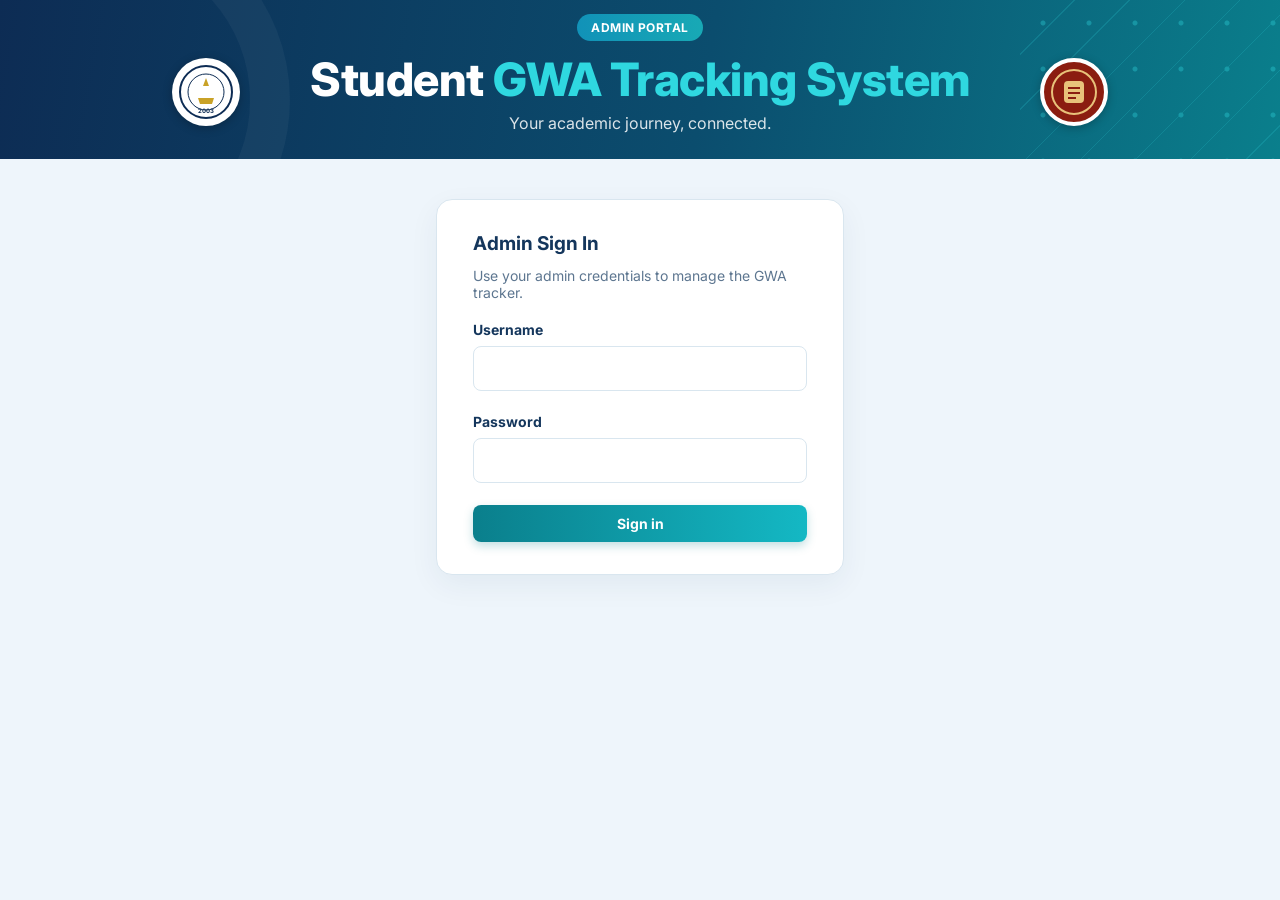
<file: index.html>
<!DOCTYPE html>
<html lang="en">
<head>
<meta charset="UTF-8">
<meta name="viewport" content="width=device-width, initial-scale=1.0">
<title>GWA Tracking System</title>
<link rel="preconnect" href="https://fonts.googleapis.com">
<link href="https://fonts.googleapis.com/css2?family=Inter:wght@400;500;600;700;800&display=swap" rel="stylesheet">
<link rel="stylesheet" href="css/style.css">
</head>
<body>
<header class="hero">
 <span class="badge">ADMIN PORTAL</span>
 <div class="hero-row">
  <div class="logo" aria-label="College seal"><svg width="56" height="56" viewBox="0 0 56 56"><circle cx="28" cy="28" r="26" fill="none" stroke="#0d2c54" stroke-width="2"/><circle cx="28" cy="28" r="18" fill="none" stroke="#0d2c54"/><path d="M28 14l3 8h-6zM20 34h16l-2 6H22z" fill="#c9a227"/><text x="28" y="49" font-size="6" text-anchor="middle" fill="#0d2c54" font-weight="700">2003</text></svg></div>
  <div><h1>Student <span>GWA Tracking System</span></h1><p>Your academic journey, connected.</p></div>
  <div class="logo red" aria-label="Department seal"><svg width="52" height="52" viewBox="0 0 52 52"><circle cx="26" cy="26" r="22" fill="none" stroke="#e8c27a" stroke-width="2"/><rect x="16" y="15" width="20" height="22" rx="4" fill="#e8c27a"/><path d="M20 22h12M20 27h12M20 32h8" stroke="#8b1d10" stroke-width="2"/></svg></div>
 </div>
</header>

<div class="wrap login-wrap" id="loginView" hidden>
 <form class="card" id="loginForm">
  <h3>Admin Sign In</h3><p class="sub">Use your admin credentials to manage the GWA tracker.</p>
  <p class="err" id="loginErr"></p>
  <label for="u">Username</label><input id="u" name="username" autocomplete="username" required>
  <label for="p">Password</label><input id="p" name="password" type="password" autocomplete="current-password" required>
  <button class="btn" style="width:100%">Sign in</button>
 </form>
</div>

<div class="wrap" id="app" hidden>
 <nav class="nav">
  <button data-tab="dashboard">Dashboard</button><button data-tab="students">Students</button><button data-tab="gradesheet">Grade Sheet</button>
  <button data-tab="teachers">Teachers</button><button data-tab="registrations">Registrations</button><button data-tab="settings">Settings</button>
  <button class="logout" id="logoutBtn" type="button">Logout</button>
 </nav>
 <div class="pagehead">
  <div><span class="pill">OPERATIONS</span><h2 id="pageTitle">Admin Dashboard</h2></div>
  <div class="headright">
   <label class="termpick" for="termSel"><span>Viewing term</span><select id="termSel"></select></label>
   <span class="online" id="online">System online</span>
  </div>
 </div>
 <div class="banner" id="termBanner" hidden></div>

 <!-- ============ Dashboard ============ -->
 <section id="dashboard" class="tab">
  <div class="card">
   <h3>Overview · <span id="dTerm"></span></h3><p class="sub">Click any tile to open the matching list.</p>
   <div class="stats">
    <button class="stat" data-go="students"><small>Total Students</small><b id="sTotal">–</b></button>
    <button class="stat" data-go="students" data-gender="Male"><small>Male</small><b id="sMale">–</b></button>
    <button class="stat" data-go="students" data-gender="Female"><small>Female</small><b id="sFemale">–</b></button>
    <button class="stat" data-go="students" data-sort="gwa"><small>Average GWA</small><b id="sAvg">–</b></button>
    <button class="stat ok" data-go="students" data-standing="honors"><small>Honors <i id="sHonLim"></i></small><b id="sHon">–</b></button>
    <button class="stat bad" data-go="students" data-standing="risk"><small>At Risk <i id="sRiskLim"></i></small><b id="sRisk">–</b></button>
    <button class="stat warn" data-go="students" data-standing="none"><small>Not Yet Graded</small><b id="sNone">–</b></button>
    <button class="stat" data-go="registrations"><small>Pending Registrations</small><b id="sPending">–</b></button>
    <button class="stat" data-go="teachers"><small>Teachers</small><b id="sTeachers">–</b></button>
   </div>
   <p class="legend"><span>Male</span> &nbsp; <span>Female</span></p>
   <div class="bar"><i id="barM"></i><i id="barF"></i></div>
   <p class="legend" id="barTxt"></p>
  </div>
  <div class="card"><h3>Students per Year Level</h3><p class="sub">Click a year level to open it in the Students list.</p><div class="yr" id="years"></div></div>
  <div class="card"><h3>Top Performers</h3><p class="sub">Lowest GWA is best (1.00 is the highest grade).</p>
   <div class="scroll"><table><thead><tr><th>#</th><th>Name</th><th>ID</th><th>Year / Sec</th><th>GWA</th><th></th></tr></thead><tbody id="top"></tbody></table></div></div>
 </section>

 <!-- ============ Students ============ -->
 <section id="students" class="tab" hidden>
  <div class="card">
   <div class="toolbar"><h3>Students by Year, Section, and Gender</h3>
    <div class="btnrow noprint"><button class="btn ghost" id="importBtn">Import CSV</button><button class="btn ghost" id="exportBtn">Export CSV</button><button class="btn ghost" id="printBtn">Print</button><button class="btn" id="addStudent">+ Add Student</button></div></div>
   <div class="statustabs noprint" id="statusTabs" role="tablist"><button data-status="active" class="active">Active</button><button data-status="archived">Archived</button><button data-status="graduated">Graduated</button></div>
   <div class="filters noprint">
    <div class="grid2"><div><label for="q">Search Student</label><input id="q" placeholder="Search by name, email, ID, section, or gender"></div>
     <div><label for="ln">Filter by Last Name</label><input id="ln" placeholder="Enter a last name"></div></div>
    <div class="grid4">
     <div><label for="fy">Year Level</label><select id="fy"><option value="1">1st Year</option><option value="2">2nd Year</option><option value="3">3rd Year</option><option value="4">4th Year</option></select></div>
     <div><label for="fsec">Section</label><select id="fsec"></select></div>
     <div><label for="fg">Gender</label><select id="fg"><option value="">All</option><option>Male</option><option>Female</option></select></div>
     <div><label for="fst">Standing</label><select id="fst"><option value="">All</option><option value="honors">Honors</option><option value="regular">Regular</option><option value="risk">At risk</option><option value="none">Not yet graded</option></select></div>
    </div>
    <div class="grid4"><div><label for="fs">Sort by</label><select id="fs"><option value="name">Last name</option><option value="gwa">GWA (best first)</option><option value="id">Student ID</option><option value="section">Section</option><option value="gender">Gender</option></select></div></div>
   </div>
   <div class="subjects noprint" id="subjects"></div>
   <div class="bulkbar noprint" id="bulkbar" hidden>
    <b id="bulkCount"></b>
    <label for="bulkSec" class="inline">Move to</label><select id="bulkSec"></select><button class="btn sm" id="bulkMove">Move</button>
    <button class="btn danger sm" id="bulkArchive">Archive</button><button class="btn ghost sm" id="bulkClear">Clear selection</button>
   </div>
   <div id="tree"></div>
  </div>
 </section>

 <!-- ============ Grade Sheet ============ -->
 <section id="gradesheet" class="tab" hidden>
  <div class="card">
   <div class="toolbar"><h3>Class Grade Sheet</h3>
    <div class="btnrow noprint"><button class="btn ghost" id="gsExport">Export CSV</button><button class="btn ghost" id="gsPrint">Print</button></div></div>
   <p class="sub noprint">Enter grades for a whole class at once. Pick the year level, section and subject. Press Enter to move to the next student.</p>
   <div class="grid3 noprint">
    <div><label for="gsY">Year Level</label><select id="gsY"><option value="1">1st Year</option><option value="2">2nd Year</option><option value="3">3rd Year</option><option value="4">4th Year</option></select></div>
    <div><label for="gsSec">Section</label><select id="gsSec"></select></div>
    <div><label for="gsSub">Subject</label><select id="gsSub"></select></div>
   </div>
   <div class="gsinfo" id="gsInfo"></div>
   <div id="gsBody"></div>
   <div class="savebar noprint" id="gsBar" hidden><span id="gsErr" class="err"></span><button class="btn ghost" id="gsReset">Discard changes</button><button class="btn" id="gsSave">Save grades</button></div>
  </div>
 </section>

 <!-- ============ Teachers ============ -->
 <section id="teachers" class="tab" hidden>
  <div class="card">
   <div class="toolbar"><h3>Teachers</h3><button class="btn" id="addTeacher">+ Add Teacher</button></div>
   <p class="sub">Assign each teacher the classes they handle. The Grade Sheet shows who teaches each class.</p>
   <label for="tq">Search Teacher</label><input id="tq" placeholder="Search by name, email, department, or class">
   <div class="scroll"><table><thead><tr><th>Name</th><th>Email</th><th>Department</th><th>Classes</th><th></th></tr></thead><tbody id="tlist"></tbody></table></div>
  </div>
 </section>

 <!-- ============ Registrations ============ -->
 <section id="registrations" class="tab" hidden>
  <div class="card">
   <div class="toolbar"><h3>Registrations</h3><button class="btn" id="addReg">+ New Registration</button></div>
   <p class="sub">Approving a student registration adds them to the least-filled section of their year level if no section was given.</p>
   <label for="rf">Status</label><select id="rf"><option value="">All</option><option selected>Pending</option><option>Approved</option><option>Rejected</option></select>
   <div class="scroll"><table><thead><tr><th>Name</th><th>Role</th><th>Email</th><th>Details</th><th>Status</th><th></th></tr></thead><tbody id="rlist"></tbody></table></div>
  </div>
 </section>

 <!-- ============ Settings ============ -->
 <section id="settings" class="tab" hidden>
  <div class="setgrid">
   <div class="card">
    <h3>School Term</h3>
    <p class="sub">The current term is where new grades go by default. Use the term picker at the top to look at past terms.</p>
    <div class="curterm"><small>Current term</small><b id="curTerm">–</b></div>
    <div class="btnrow" style="margin:14px 0 6px"><button class="btn" id="nextSem">Start 2nd Semester</button><button class="btn" id="promoteBtn">End school year &amp; promote</button></div>
    <p class="sub" id="termHint" style="margin:6px 0 0"></p>
   </div>
   <div class="card">
    <h3>Grading Standing</h3>
    <p class="sub">GWA limits used for honors and at-risk counts, filters and badges.</p>
    <div class="grid2"><div><label for="limHon">Honors: GWA at or better than</label><input id="limHon" type="number" min="1" max="5" step="0.05"></div>
     <div><label for="limRisk">At risk: GWA worse than</label><input id="limRisk" type="number" min="1" max="5" step="0.05"></div></div>
    <div class="btnrow"><span class="err" id="limErr"></span><button class="btn" id="limSave">Save limits</button></div>
   </div>
  </div>
  <div class="card" style="margin-top:24px">
   <h3>Year Level Settings</h3>
   <p class="sub">Choose a year level, then set its section names and the subjects in each semester. Changes apply to every student in that year level.</p>
   <div class="yeartabs" id="setYears"><button data-y="1">1st Year</button><button data-y="2">2nd Year</button><button data-y="3">3rd Year</button><button data-y="4">4th Year</button></div>
  </div>
  <div class="setgrid">
   <div class="card">
    <div class="toolbar"><h3 id="secTitle">Sections</h3><button class="btn ghost sm" id="addSec" type="button">+ Add section</button></div>
    <p class="sub">Rename a section and its students move with it. A section can only be removed when it has no students.</p>
    <div id="secList"></div>
   </div>
   <div class="card">
    <div class="toolbar"><h3 id="curTitle">Curriculum</h3><button class="btn ghost sm" id="addSub" type="button">+ Add subject</button></div>
    <div class="semtabs" id="semTabs"><button data-sem="1">1st Semester</button><button data-sem="2">2nd Semester</button></div>
    <p class="sub" id="curSum"></p>
    <div class="subrow subhead"><span>Subject</span><span>Units</span><span></span></div>
    <div id="subList"></div>
   </div>
  </div>
  <div class="savebar"><span id="setErr" class="err"></span><button class="btn ghost" id="setReset" type="button">Discard changes</button><button class="btn" id="setSave" type="button">Save settings</button></div>
 </section>
</div>

<!-- ============ Dialogs ============ -->
<dialog id="dStudent"><form method="dialog" id="fStudent">
 <h3 id="dsTitle">Student</h3>
 <div class="grid2"><div><label>First name</label><input name="first_name" required></div><div><label>Last name</label><input name="last_name" required></div></div>
 <div class="grid2"><div><label>Student ID</label><input name="student_id" required placeholder="025-0001"></div><div><label>Email</label><input name="email" type="email" required></div></div>
 <div class="grid2"><div><label>Gender</label><select name="gender"><option>Male</option><option>Female</option></select></div>
 <div class="grid2" style="gap:0 8px"><div><label>Year</label><select name="year"><option>1</option><option>2</option><option>3</option><option>4</option></select></div><div><label>Section</label><select name="section" id="stuSec"></select></div></div></div>
 <div class="gwasum" id="gwaSum"></div>
 <div id="gradesBox"><label>Grades · <span id="subjTerm"></span> <span style="font-weight:400;color:var(--muted)">(subject · units · grade 1.00–5.00) — term GWA: <b id="liveGwa">–</b></span></label>
  <div id="grades"></div><div style="display:flex;gap:8px;flex-wrap:wrap;margin:4px 0 18px"><button type="button" class="btn ghost sm" id="addGrade">+ Add subject</button><button type="button" class="btn ghost sm" id="loadSubjects">Reset to curriculum subjects</button></div></div>
 <div id="historyBox"></div>
 <p id="dsErr" class="err"></p>
 <div style="display:flex;gap:8px;justify-content:flex-end"><button class="btn ghost" value="cancel" formnovalidate>Cancel</button><button class="btn" value="save">Save</button></div>
</form></dialog>

<dialog id="dTeacher"><form method="dialog" id="fTeacher"><h3 id="dtTitle">Teacher</h3>
 <label>Name</label><input name="name" required><label>Email</label><input name="email" type="email" required>
 <div class="grid2"><div><label>Department</label><input name="department"></div><div><label>Specialization</label><input name="subject"></div></div>
 <p id="dtErr" class="err"></p>
 <div style="display:flex;gap:8px;justify-content:flex-end"><button class="btn ghost" value="cancel" formnovalidate>Cancel</button><button class="btn" value="save">Save</button></div>
</form></dialog>

<dialog id="dAssign"><form method="dialog" id="fAssign"><h3 id="daTitle">Assign class</h3>
 <div class="grid2"><div><label>Year Level</label><select name="year" id="asY"><option value="1">1st Year</option><option value="2">2nd Year</option><option value="3">3rd Year</option><option value="4">4th Year</option></select></div>
  <div><label>Section</label><select name="section" id="asSec"></select></div></div>
 <label>Subject</label><select name="subject" id="asSub"></select>
 <p id="daErr" class="err"></p>
 <div style="display:flex;gap:8px;justify-content:flex-end"><button class="btn ghost" value="cancel" formnovalidate>Cancel</button><button class="btn" value="save">Assign</button></div>
</form></dialog>

<dialog id="dReg"><form method="dialog" id="fReg"><h3>New Registration</h3>
 <label>Role</label><select name="role" id="regRole"><option>Student</option><option>Teacher</option></select>
 <div class="grid2"><div><label>First name</label><input name="first_name" required></div><div><label>Last name</label><input name="last_name" required></div></div>
 <label>Email</label><input name="email" type="email" required>
 <div id="regStu" class="grid2"><div><label>Gender</label><select name="gender"><option>Male</option><option>Female</option></select></div>
  <div class="grid2" style="gap:0 8px"><div><label>Year</label><select name="year"><option>1</option><option>2</option><option>3</option><option>4</option></select></div><div><label>Section</label><select name="section" id="regSec"></select></div></div></div>
 <div id="regTea" hidden><label>Subject</label><input name="subject"></div>
 <p id="drErr" class="err"></p>
 <div style="display:flex;gap:8px;justify-content:flex-end"><button class="btn ghost" value="cancel" formnovalidate>Cancel</button><button class="btn" value="save">Submit</button></div>
</form></dialog>

<dialog id="dImport"><form method="dialog" id="fImport"><h3>Import Students from CSV</h3>
 <p class="sub" style="margin:0 0 10px">Columns: <code>student_id, first_name, last_name, email, gender, year, section</code>. Leave <code>student_id</code> or <code>section</code> blank to fill them in automatically. Nothing is added if any row has a problem.</p>
 <div class="btnrow" style="justify-content:flex-start;margin-bottom:12px"><button type="button" class="btn ghost sm" id="csvTemplate">Download template</button></div>
 <label for="csvFile">CSV file</label><input type="file" id="csvFile" accept=".csv,text/csv">
 <label for="csvText">…or paste CSV here</label><textarea id="csvText" rows="6" placeholder="student_id,first_name,last_name,email,gender,year,section"></textarea>
 <p id="diPreview" class="sub"></p>
 <pre id="diErr" class="err pre"></pre>
 <div style="display:flex;gap:8px;justify-content:flex-end"><button class="btn ghost" value="cancel" formnovalidate>Cancel</button><button class="btn" value="save">Import</button></div>
</form></dialog>

<dialog id="dConfirm"><form method="dialog" id="fConfirm">
 <h3 id="cfTitle">Save settings?</h3>
 <p class="sub" id="cfIntro" style="margin:0 0 10px">This change affects existing records:</p>
 <ul class="cflist" id="cfList"></ul>
 <div id="cfGrades" class="cfbox"><p style="margin:0 0 10px">These subjects are being removed but students already have grades in them: <span id="cfGradesText"></span>.</p>
  <label class="radio"><input type="radio" name="removed_grades" value="keep" checked> Keep those grades (they still count toward GWA)</label>
  <label class="radio"><input type="radio" name="removed_grades" value="delete"> Delete those grades (GWA is recalculated without them)</label></div>
 <div style="display:flex;gap:8px;justify-content:flex-end;margin-top:18px"><button class="btn ghost" value="cancel" formnovalidate>Cancel</button><button class="btn" value="ok" id="cfOk">Save changes</button></div>
</form></dialog>

<div class="toast" id="toast" role="status" aria-live="polite"><span id="toastMsg"></span><button id="toastAct" hidden></button></div>
<script src="js/db.js"></script>
<script src="js/app.js"></script>
</body>
</html>
</file>
<file: css/style.css>
[hidden]{display:none!important}
:root{--navy:#0d2c54;--teal:#0a7f8c;--cyan:#2fd8e0;--bg:#eef5fb;--card:#fff;--line:#d9e6ef;--text:#14365c;--muted:#5d7690;--soft:#f5fafd;--danger:#c0392b;--ok:#1f8a4c}
*{box-sizing:border-box}
body{margin:0;font-family:Inter,system-ui,Arial,sans-serif;background:var(--bg);color:var(--text)}
.hero{position:relative;overflow:hidden;background:linear-gradient(100deg,#0d2c54 0%,#0b4d6e 55%,#0a7f8c 100%);color:#fff;text-align:center;padding:14px 16px 26px}
.hero::before{content:"";position:absolute;left:-90px;top:-90px;width:300px;height:300px;border-radius:50%;border:40px solid rgba(255,255,255,.04)}
.hero::after{content:"";position:absolute;right:0;top:0;width:260px;height:100%;opacity:.35;background-image:radial-gradient(circle,#2fd8e0 2px,transparent 3px),repeating-linear-gradient(135deg,transparent 0 38px,rgba(47,216,224,.5) 38px 39px);background-size:46px 46px,auto}
.badge{display:inline-block;background:linear-gradient(90deg,#1192b8,#18a9b5);padding:6px 14px;border-radius:999px;font-size:12px;font-weight:700;letter-spacing:.04em}
.hero-row{display:flex;align-items:center;justify-content:center;gap:clamp(16px,6vw,70px);margin-top:10px;position:relative;z-index:1}
.hero h1{margin:0;font-size:clamp(24px,4.6vw,46px);font-weight:800;letter-spacing:-.01em}
.hero h1 span{color:var(--cyan)}
.hero p{margin:6px 0 0;opacity:.85}
.logo{width:68px;height:68px;border-radius:50%;background:#fff;display:grid;place-items:center;flex:none;box-shadow:0 2px 10px rgba(0,0,0,.25)}
.logo.red{background:#8b1d10;border:4px solid #fff}
.wrap{max-width:1156px;margin:0 auto;padding:0 16px}
.nav{margin-top:14px;background:linear-gradient(100deg,#0d2c54,#0b5a6e);border-radius:14px;padding:16px 14px;display:flex;gap:8px;align-items:center;flex-wrap:wrap;box-shadow:0 10px 24px rgba(13,44,84,.25)}
.nav button{background:rgba(255,255,255,.06);color:#e3f0f7;border:1px solid transparent;padding:10px 16px;border-radius:9px;font:inherit;font-size:15px;cursor:pointer}
.nav button:hover{background:rgba(255,255,255,.12)}
.nav button.active{background:rgba(47,216,224,.15);border-color:#3fb8c4}
.nav .logout{margin-left:auto;background:#eef4f9;color:var(--navy);font-weight:700;padding:12px 22px}
.nav .logout:hover{background:#fff}
.pagehead{display:flex;justify-content:space-between;align-items:flex-end;gap:12px;margin:30px 6px 30px;flex-wrap:wrap}
.pill{display:inline-block;background:linear-gradient(90deg,#1192b8,#18a9b5);color:var(--navy);font-size:12px;font-weight:700;letter-spacing:.06em;padding:6px 14px;border-radius:999px}
.pagehead h2{margin:12px 0 0;font-size:28px;font-weight:800}
.online{border:1px solid #9fe0bd;background:#eafaf1;color:var(--ok);font-weight:700;font-size:13px;padding:8px 12px;border-radius:999px}
.card{background:var(--card);border:1px solid var(--line);border-radius:16px;padding:32px 36px;box-shadow:0 10px 30px rgba(13,44,84,.06);margin-bottom:24px}
.card h3{margin:0 0 12px;font-size:19px}
.card .sub{color:var(--muted);font-size:14px;margin:0 0 20px}
label{display:block;font-weight:700;font-size:14px;margin:0 0 8px}
input,select{width:100%;padding:12px 14px;border:1px solid var(--line);border-radius:8px;font:inherit;font-size:15px;color:var(--text);background:#fff;margin-bottom:22px}
input:focus,select:focus{outline:2px solid #8fdde3;border-color:#3fb8c4}
.btn{border:0;border-radius:8px;padding:10px 16px;font:inherit;font-weight:700;font-size:14px;cursor:pointer;background:linear-gradient(90deg,#0a7f8c,#14b8c4);color:#fff;box-shadow:0 4px 10px rgba(10,127,140,.25)}
.btn.ghost{background:#eef3f8;color:var(--text);box-shadow:none}
.btn.danger{background:#fdecea;color:var(--danger);box-shadow:none}
.btn:hover{filter:brightness(1.05)}
.btn.sm{padding:8px 12px;font-size:13px}

.stats{display:grid;grid-template-columns:repeat(3,1fr);gap:16px;margin-bottom:24px}
.stat{background:var(--soft);border:1px solid var(--line);border-left:4px solid var(--teal);border-radius:14px;padding:18px 20px;cursor:pointer;text-align:left;font:inherit;color:inherit;transition:transform .15s}
.stat:hover{transform:translateY(-2px);box-shadow:0 8px 18px rgba(13,44,84,.08)}
.stat small{color:var(--muted);font-weight:600}.stat b{display:block;font-size:30px;margin-top:6px}
.bar{display:flex;height:10px;border-radius:99px;overflow:hidden;background:#e3edf4;margin:6px 0 4px}
.bar i{display:block;background:#1192b8}.bar i+i{background:#e2789a}
.yr{display:grid;grid-template-columns:repeat(auto-fit,minmax(220px,1fr));gap:14px}
.yr button{all:unset;cursor:pointer;background:var(--soft);border:1px solid var(--line);border-radius:12px;padding:16px}
.yr button:hover{border-color:#3fb8c4}
.legend{font-size:13px;color:var(--muted)}
.legend span::before{content:"";display:inline-block;width:9px;height:9px;border-radius:2px;margin-right:5px;background:#1192b8}
.legend span+span::before{background:#e2789a}
details.year{background:#f0f6fa;border:1px solid var(--line);border-radius:12px;margin-bottom:16px}
details.year>summary{cursor:pointer;padding:16px 18px;font-weight:700;list-style:none}
details.year>summary::before{content:"▶ ";font-size:12px}details.year[open]>summary::before{content:"▼ "}
.sections{display:grid;grid-template-columns:repeat(auto-fit,minmax(300px,1fr));gap:14px;padding:0 14px 16px}
.section{background:#fff;border:1px solid var(--line);border-radius:12px;padding:14px}
.section-h{display:flex;justify-content:space-between;font-weight:800;border-bottom:1px solid var(--line);padding-bottom:10px;margin-bottom:12px}
.count{background:#e6f7ef;color:var(--ok);border-radius:99px;min-width:26px;text-align:center;font-size:12px;padding:3px 8px}
.ghead{color:#0b5a6e;font-weight:700;font-size:13px;margin:10px 0 8px}
.person{display:flex;gap:10px;align-items:center;justify-content:space-between;border:1px solid var(--line);border-left:4px solid var(--teal);border-radius:12px;padding:12px 14px;margin-bottom:10px;background:var(--soft)}
.person b{display:block;margin-bottom:3px}.person small{display:block;color:var(--muted);font-size:13px;word-break:break-all}
.person .acts{display:flex;gap:6px;flex:none}
.gwa{display:inline-block;margin-top:5px;font-weight:700;font-size:12px;padding:2px 8px;border-radius:99px;background:#e6f2ff;color:#1d4f91}
.gwa.hon{background:#e6f7ef;color:var(--ok)}.gwa.risk{background:#fdecea;color:var(--danger)}
table{width:100%;border-collapse:collapse;font-size:14px}th,td{text-align:left;padding:12px 10px;border-bottom:1px solid var(--line)}th{color:var(--muted);font-size:12px;text-transform:uppercase;letter-spacing:.05em}
.tag{font-size:12px;font-weight:700;padding:3px 9px;border-radius:99px;background:#fff6e0;color:#9a6a00}.tag.Approved{background:#e6f7ef;color:var(--ok)}.tag.Rejected{background:#fdecea;color:var(--danger)}
.toolbar{display:flex;justify-content:space-between;align-items:center;gap:12px;flex-wrap:wrap;margin-bottom:16px}.toolbar h3{margin:0}
.grid2{display:grid;grid-template-columns:1fr 1fr;gap:0 14px}
dialog{border:0;border-radius:16px;padding:0;width:min(560px,calc(100vw - 32px));box-shadow:0 30px 60px rgba(0,0,0,.3)}
dialog::backdrop{background:rgba(13,44,84,.45)}
dialog form{padding:26px 28px}dialog h3{margin:0 0 18px}
.grow{display:grid;grid-template-columns:1fr 70px 80px 34px;gap:8px;align-items:start}.grow input{margin-bottom:8px;padding:9px}
.toast{position:fixed;bottom:20px;left:50%;transform:translateX(-50%);background:var(--navy);color:#fff;padding:12px 18px;border-radius:10px;opacity:0;transition:.25s;pointer-events:none;z-index:9}.toast.show{opacity:1}
.empty{color:var(--muted);text-align:center;padding:20px}
.scroll{overflow-x:auto}
@media(max-width:600px){.stats{grid-template-columns:1fr 1fr}.card{padding:20px 16px}.grid2{grid-template-columns:1fr}.logo{display:none}.person{flex-direction:column;align-items:stretch}}

.login-wrap{max-width:440px;margin:40px auto}
.err{color:var(--danger);font-weight:600}
.yearhead{display:flex;justify-content:space-between;align-items:center;gap:10px;margin:4px 0 14px;font-weight:800;font-size:17px}
.yearhead .count{font-size:13px}
.sections.flat{padding:0}
.subjects{background:var(--soft);border:1px solid var(--line);border-radius:12px;padding:14px 16px;margin-bottom:18px;display:flex;flex-wrap:wrap;gap:8px}
.subj-h{width:100%;font-weight:800;display:flex;justify-content:space-between;gap:8px;flex-wrap:wrap}.subj-h span{font-weight:600;color:var(--muted);font-size:13px}
.chip{background:#fff;border:1px solid var(--line);border-radius:99px;padding:5px 11px;font-size:13px;font-weight:600}.chip i{font-style:normal;color:var(--teal);margin-left:3px}
.grow{grid-template-columns:1fr 70px 80px 34px}

.yeartabs{display:flex;gap:8px;flex-wrap:wrap}
.yeartabs button{font:inherit;font-weight:700;font-size:14px;cursor:pointer;border:1px solid var(--line);background:var(--soft);color:var(--text);padding:10px 18px;border-radius:999px}
.yeartabs button:hover{border-color:#3fb8c4}
.yeartabs button.active{background:linear-gradient(90deg,#0a7f8c,#14b8c4);color:#fff;border-color:transparent}
.setgrid{display:grid;grid-template-columns:1fr 1.4fr;gap:24px}
.setgrid .card{margin-bottom:0}
.secrow,.subrow{display:grid;gap:8px;align-items:center;margin-bottom:8px}
.secrow{grid-template-columns:1fr auto 34px}.subrow{grid-template-columns:1fr 80px 34px}
.secrow input,.subrow input{margin:0;padding:10px 12px}
.secrow small{color:var(--muted);font-weight:600;font-size:12px;white-space:nowrap}
.subhead span{font-size:12px;font-weight:700;color:var(--muted);text-transform:uppercase;letter-spacing:.05em}
.savebar{display:flex;gap:10px;justify-content:flex-end;align-items:center;flex-wrap:wrap;margin:24px 0 40px}
.savebar .err{margin-right:auto}
.dirty{color:#9a6a00;font-weight:700}
@media(max-width:800px){.setgrid{grid-template-columns:1fr}}

.yearhead{flex-wrap:wrap}
.viewtoggle{display:inline-flex;background:#eef3f8;border-radius:10px;padding:3px}
.viewtoggle button{font:inherit;font-size:13px;font-weight:700;border:0;background:none;color:var(--muted);padding:7px 14px;border-radius:8px;cursor:pointer}
.viewtoggle button.active{background:#fff;color:var(--text);box-shadow:0 1px 4px rgba(13,44,84,.12)}
.secsum{display:grid;grid-template-columns:repeat(auto-fill,minmax(240px,1fr));gap:14px}
.secsum-card{all:unset;box-sizing:border-box;cursor:pointer;background:var(--soft);border:1px solid var(--line);border-left:4px solid var(--teal);border-radius:14px;padding:16px 18px;transition:transform .15s}
.secsum-card:hover{transform:translateY(-2px);border-color:#3fb8c4;box-shadow:0 8px 18px rgba(13,44,84,.08)}
.secsum-card:focus-visible{outline:2px solid #3fb8c4}
.secsum-h{display:flex;justify-content:space-between;align-items:center;font-weight:800;font-size:16px;margin-bottom:10px}
.secsum-card dl{display:grid;grid-template-columns:repeat(3,1fr);gap:6px;margin:12px 0 10px}
.secsum-card dt{font-size:11px;color:var(--muted);font-weight:700;text-transform:uppercase;letter-spacing:.04em}
.secsum-card dd{margin:2px 0 0;font-weight:800;font-size:18px}.secsum-card dd.ok{color:var(--ok)}.secsum-card dd.bad{color:var(--danger)}
.secsum-card .open{font-size:13px;font-weight:700;color:var(--teal)}
.stable td,.stable th{padding:9px 10px}.stable tbody tr:hover{background:var(--soft)}
.stable .num{color:var(--muted);width:36px}.stable .mail{color:var(--muted);font-size:13px}
.stable .acts{white-space:nowrap;text-align:right}
.sortbtn{all:unset;cursor:pointer;font:inherit;color:inherit}.sortbtn.on{color:var(--teal)}
.gtag{font-size:12px;font-weight:700;padding:2px 9px;border-radius:99px}.gtag.m{background:#e3f2fa;color:#0b6c91}.gtag.f{background:#fbe8ef;color:#a3345c}
.pager{display:flex;justify-content:space-between;align-items:center;gap:10px;flex-wrap:wrap;margin-top:14px;color:var(--muted);font-size:14px}
.pager>div{display:flex;gap:8px;align-items:center}.pager .pg{font-weight:700;color:var(--text)}
.btn:disabled{opacity:.45;cursor:default}
.cardgrid{display:grid;grid-template-columns:repeat(auto-fill,minmax(320px,1fr));gap:10px}
.cardgrid .person{margin:0}

.cflist{margin:0 0 12px;padding-left:20px;font-size:14px;line-height:1.55}.cflist:empty{display:none}.cflist li{margin-bottom:6px}
.cfbox{background:#fff6e0;border:1px solid #f1d58a;border-radius:10px;padding:14px;font-size:14px}
.radio{display:flex;gap:8px;align-items:center;font-weight:600;margin:6px 0 0;cursor:pointer}.radio input{width:auto;margin:0}
.grow.extra input[data-k=subject]{border-color:#f1b56b;background:#fff8ec}
.grow.extra::after{content:"Not in this year's curriculum";grid-column:1/-1;font-size:12px;font-weight:700;color:#9a6a00;margin:-4px 0 6px}

/* ---------- terms, header ---------- */
.headright{display:flex;gap:12px;align-items:center;flex-wrap:wrap}
.termpick{display:flex;flex-direction:column;gap:4px;margin:0;font-size:12px;color:var(--muted);font-weight:700;text-transform:uppercase;letter-spacing:.04em}
.termpick select{margin:0;padding:8px 12px;font-size:14px;font-weight:700;color:var(--text);text-transform:none;letter-spacing:0;min-width:230px}
.online.off{border-color:#f3b4ac;background:#fdecea;color:var(--danger)}
.banner{background:#fff6e0;border:1px solid #f1d58a;color:#7a5600;border-radius:12px;padding:12px 16px;margin:-12px 0 20px;display:flex;gap:12px;align-items:center;flex-wrap:wrap;font-size:14px}
.banner .btn{margin-left:auto}

/* ---------- shared bits ---------- */
.btnrow{display:flex;gap:8px;flex-wrap:wrap;justify-content:flex-end;align-items:center}
.grid3{display:grid;grid-template-columns:repeat(3,1fr);gap:0 14px}
.grid4{display:grid;grid-template-columns:repeat(4,1fr);gap:0 14px}
.muted{color:var(--muted)}
.ok{color:var(--ok)}.bad{color:var(--danger)}.warnt{color:#9a6a00}
.err{color:var(--danger);font-weight:600}
.pre{white-space:pre-wrap;font:inherit;margin:0 0 12px}
textarea{width:100%;padding:12px 14px;border:1px solid var(--line);border-radius:8px;font:13px/1.5 ui-monospace,Menlo,Consolas,monospace;color:var(--text);margin-bottom:12px;resize:vertical}
input[type=file]{padding:9px}
code{background:#eef3f8;border-radius:5px;padding:1px 5px;font-size:12px}
label.inline{display:inline;margin:0;font-size:13px}
select:disabled,input:disabled{background:#f3f6f9;color:#94a3b8;cursor:not-allowed}
.stat.ok{border-left-color:var(--ok)}.stat.bad{border-left-color:var(--danger)}.stat.warn{border-left-color:#d9a300}
.stat small i{font-style:normal;font-weight:600;opacity:.8}
.stat.ok b{color:var(--ok)}.stat.bad b{color:var(--danger)}.stat.warn b{color:#9a6a00}

/* toast with action */
.toast{display:flex;gap:14px;align-items:center;pointer-events:none}
.toast.show{pointer-events:auto}
.toast button{background:none;border:0;color:var(--cyan);font:inherit;font-weight:800;cursor:pointer;padding:0}

/* ---------- students ---------- */
.statustabs,.semtabs{display:inline-flex;background:#eef3f8;border-radius:10px;padding:3px;margin-bottom:18px}
.statustabs button,.semtabs button{font:inherit;font-size:14px;font-weight:700;border:0;background:none;color:var(--muted);padding:8px 16px;border-radius:8px;cursor:pointer}
.statustabs button.active,.semtabs button.active{background:#fff;color:var(--text);box-shadow:0 1px 4px rgba(13,44,84,.12)}
.bulkbar{position:sticky;top:8px;z-index:3;display:flex;gap:10px;align-items:center;flex-wrap:wrap;background:var(--navy);color:#fff;border-radius:12px;padding:10px 14px;margin-bottom:14px;box-shadow:0 8px 20px rgba(13,44,84,.25)}
.bulkbar select{margin:0;width:auto;padding:7px 10px;font-size:14px}
.bulkbar .btn.ghost{background:rgba(255,255,255,.12);color:#fff}
.stable input[type=checkbox]{width:16px;height:16px;margin:0;cursor:pointer}
.stable tr.sel{background:#e9f8fa}
.stable td.muted{font-size:13px}

/* ---------- grade sheet ---------- */
.gsinfo{display:flex;gap:10px 28px;flex-wrap:wrap;background:var(--soft);border:1px solid var(--line);border-radius:12px;padding:14px 16px;margin-bottom:16px}
.gsinfo:empty{display:none}
.gsinfo span{display:flex;flex-direction:column;gap:2px}.gsinfo small{font-size:11px;font-weight:700;color:var(--muted);text-transform:uppercase;letter-spacing:.05em}
.gsinfo a{color:var(--teal)}
.gssum{display:flex;gap:8px 22px;flex-wrap:wrap;font-size:14px;margin-bottom:10px}
.gin{width:96px;margin:0;padding:8px 10px;text-align:center;font-weight:700}
.gin.changed{border-color:#3fb8c4;background:#effbfc}
.gin.invalid{border-color:var(--danger);background:#fdecea;outline-color:var(--danger)}
.gstable td.rm{font-weight:700;font-size:13px}

/* ---------- teachers ---------- */
.classes{display:flex;flex-wrap:wrap;gap:6px;max-width:420px}
.classes .chip{display:inline-flex;align-items:center;gap:6px;font-size:12px;padding:4px 6px 4px 10px}
.chip .x{border:0;background:#fdecea;color:var(--danger);border-radius:99px;width:18px;height:18px;font-size:10px;cursor:pointer;line-height:1}

/* ---------- student dialog ---------- */
.gwasum{display:flex;gap:10px;flex-wrap:wrap;margin:-6px 0 16px}.gwasum:empty{display:none}
.gwasum span{background:var(--soft);border:1px solid var(--line);border-radius:10px;padding:6px 12px;font-size:13px;color:var(--muted)}
.gwasum b{color:var(--text);margin-left:4px}
.history{margin:0 0 14px;font-size:14px}.history summary{cursor:pointer;font-weight:700}
.history table{margin-top:8px}.history td{padding:6px 8px}
dialog{max-height:calc(100vh - 32px)}

/* ---------- settings ---------- */
.curterm{background:var(--soft);border:1px solid var(--line);border-left:4px solid var(--teal);border-radius:12px;padding:12px 16px}
.curterm small{display:block;font-size:11px;font-weight:700;color:var(--muted);text-transform:uppercase;letter-spacing:.05em}
.curterm b{font-size:18px}
.semtabs{margin-bottom:12px}

/* ---------- print ---------- */
.printonly{display:none}
@media print{
 body{background:#fff}
 .hero,.nav,.pagehead,.banner,.noprint,.toast,dialog,.savebar,.gsinfo a{display:none!important}
 .card{box-shadow:none;border:0;padding:0}
 .printonly{display:block;margin-bottom:8px}
 .gin{border:0;width:auto;padding:0;background:none}
 table{font-size:12px}
}

@media(max-width:800px){.grid3,.grid4{grid-template-columns:1fr 1fr}.termpick select{min-width:0}}
@media(max-width:600px){.grid3,.grid4{grid-template-columns:1fr}.headright{width:100%}.termpick{flex:1}}
</file>
